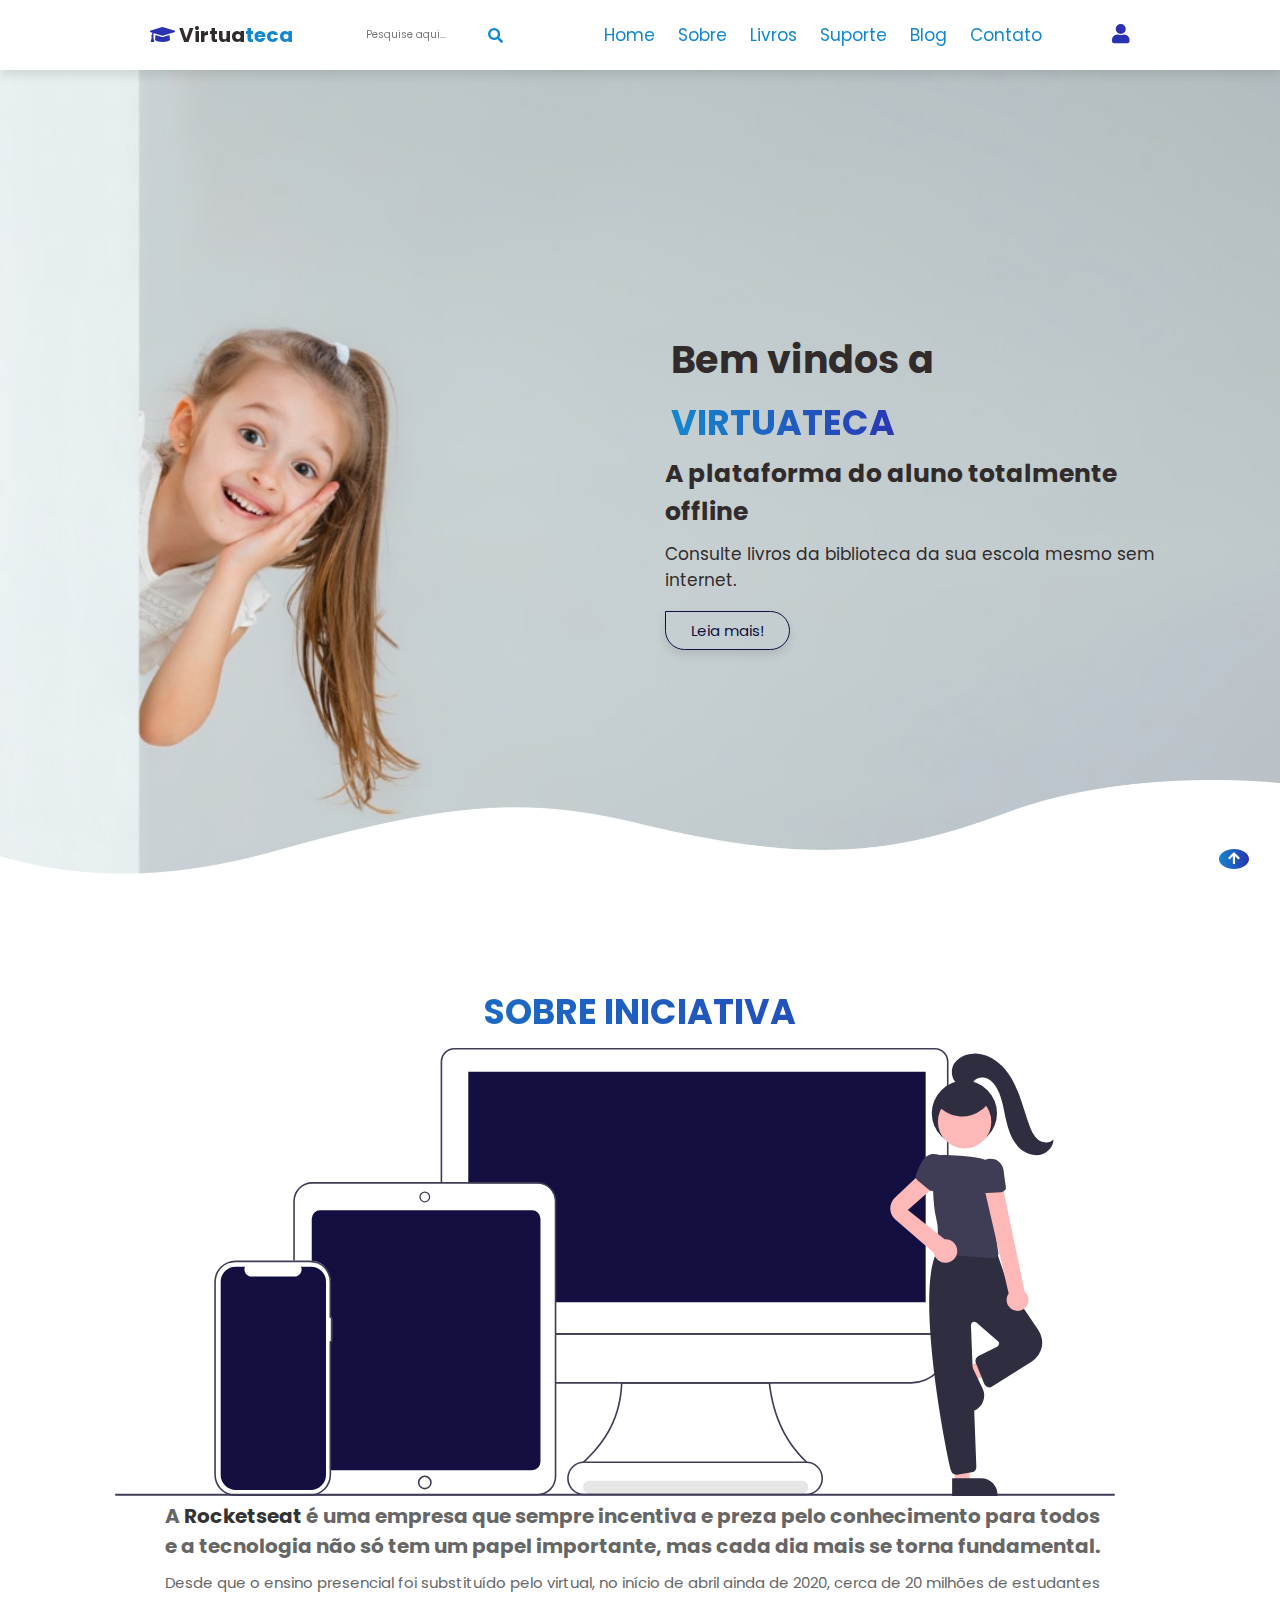
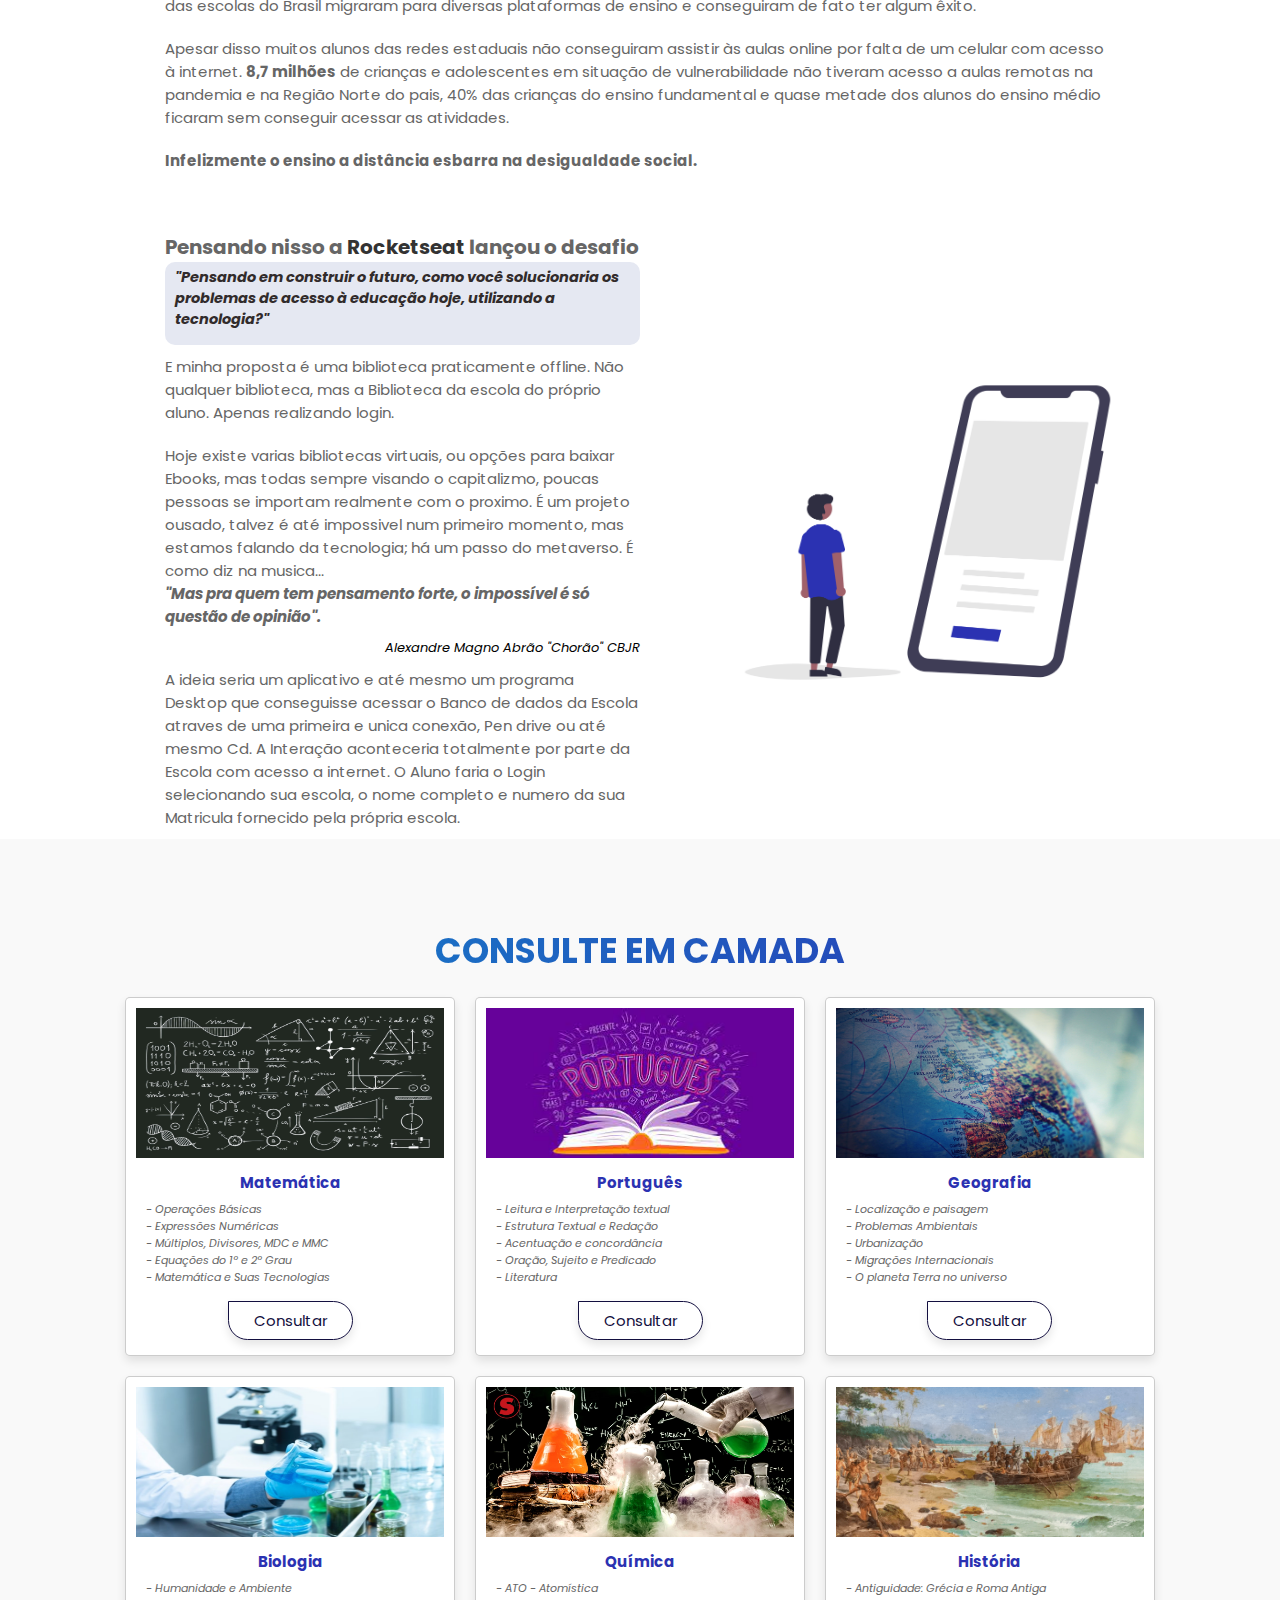
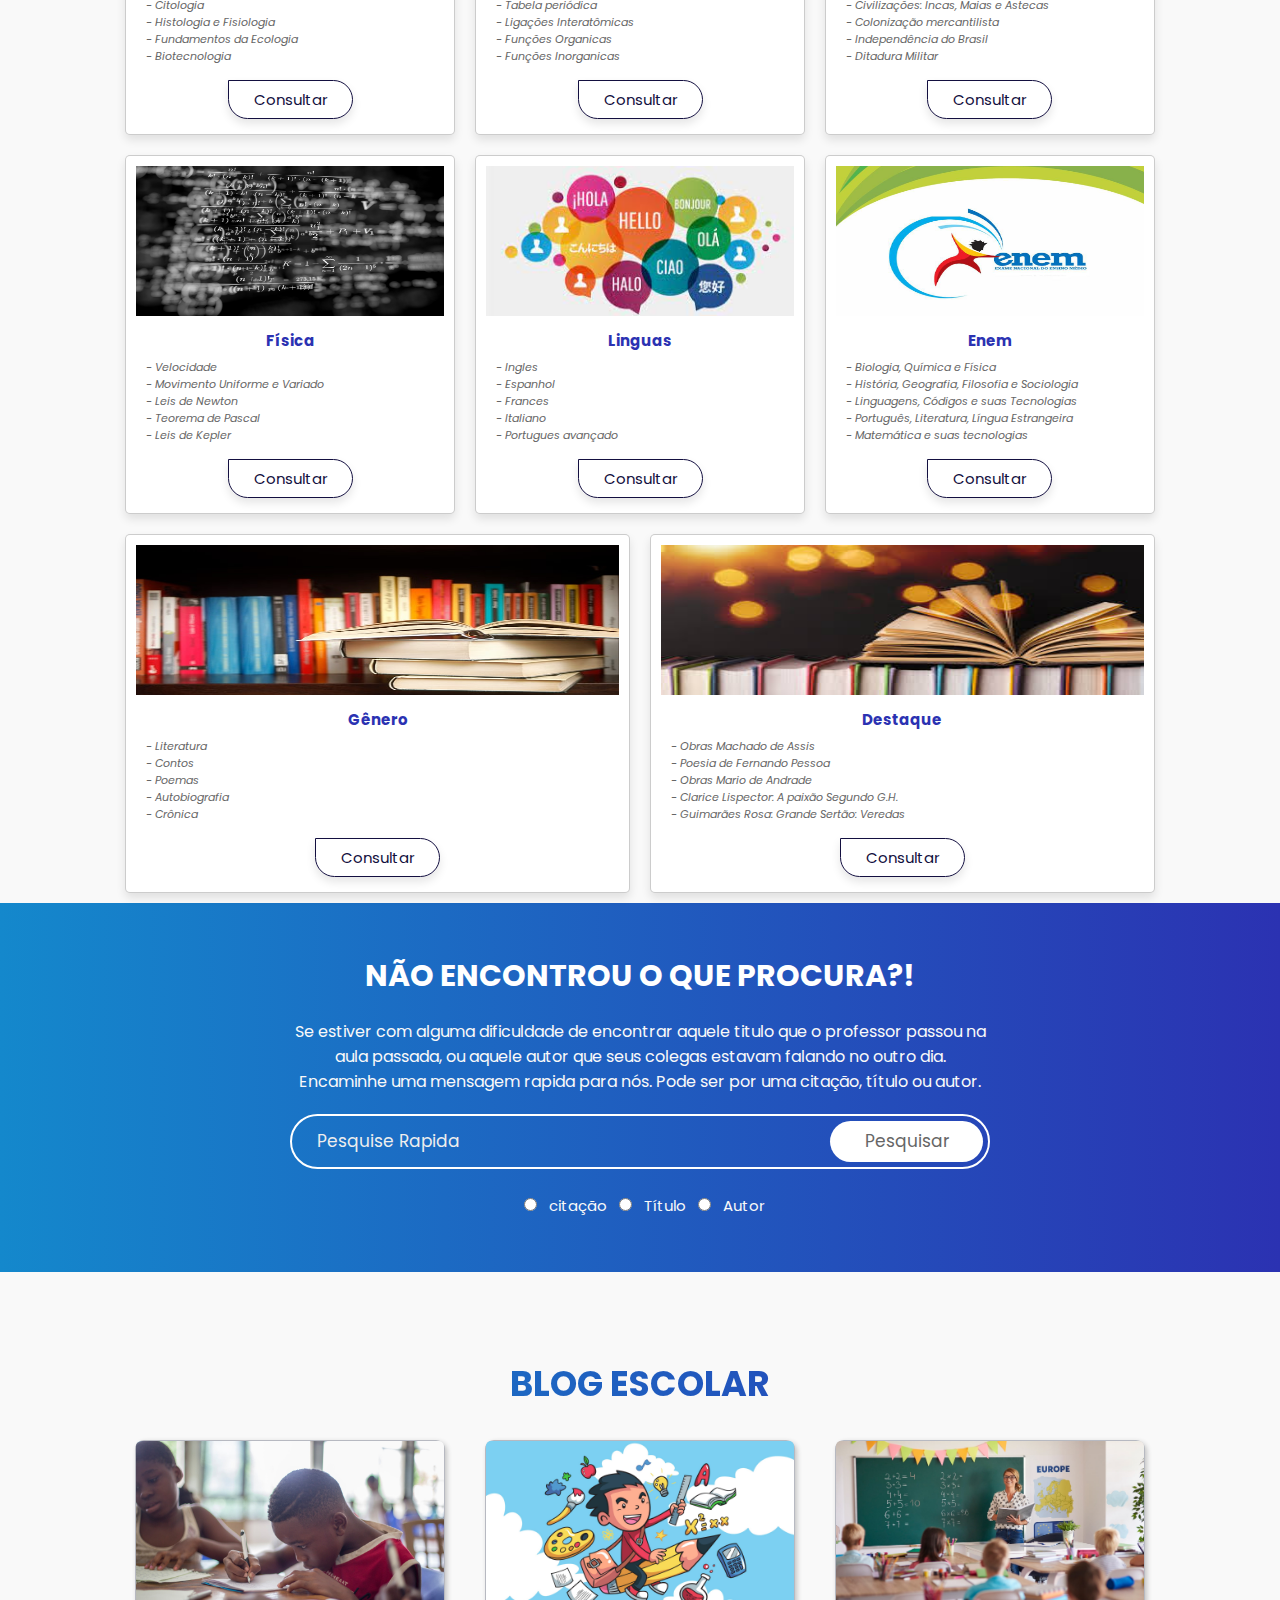
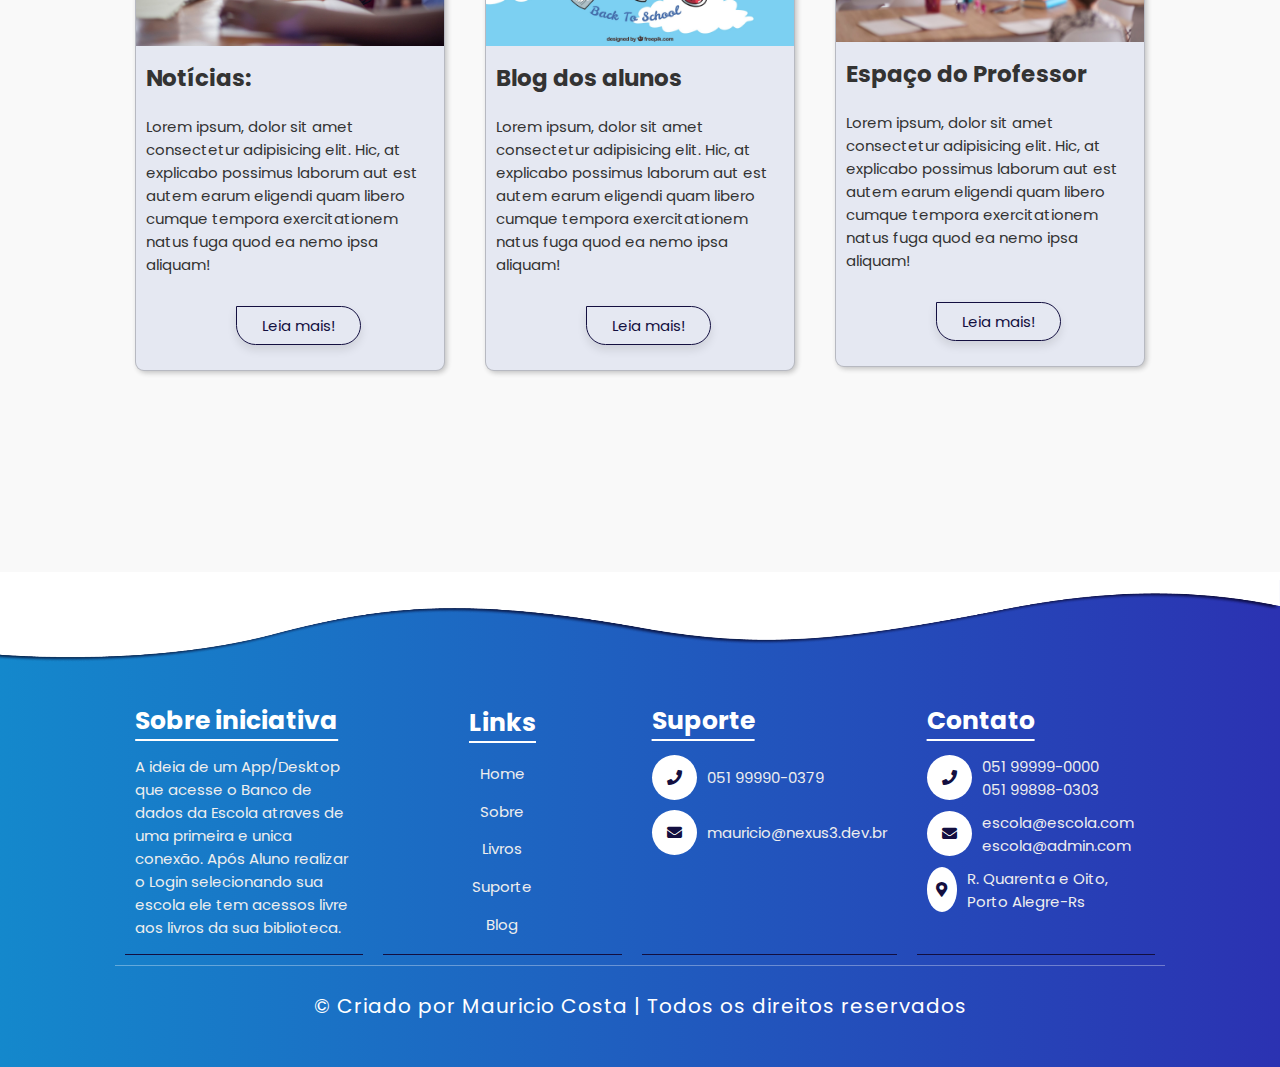
<file: index.html>
<!DOCTYPE html>
<html lang="pt-BR">
<head>
  <meta charset="UTF-8">
  <meta http-equiv="X-UA-Compatible" content="IE=edge">
  <meta name="viewport" content="width=device-width, initial-scale=1.0">
  <title>Biblioteca Virtual</title>
  <link rel="stylesheet" href="style.css">
  <link rel="stylesheet" href="https://use.fontawesome.com/releases/v5.15.4/css/all.css" />
  <link rel="shortcut icon" href="images/logo.png" type="image/x-icon">


</head>
<body>

  <!-- header star -->
  <header class="header">

      <a href="#" class="logo"> <i class="fas fa-graduation-cap"></i> Virtua<span>teca</span>
      </a>

      <form action="" class="search-btn">
        <input type="search" name="" id="search-btn" placeholder="Pesquise aqui..."
        />
        <label for="searcBox" class="fas fa-search"> </label>
      </form>

      <nav class="navbar">
        <a href="#home">Home</a>
        <a href="#about">Sobre</a>
        <a href="#books">Livros</a>
        <a href="#suportSubmit">Suporte</a>
        <a href="#blog">Blog</a>
        <a href="#footer">Contato</a>
      </nav>

      <div class="icons">
        <div class="fas fa-bars" id="menu-btn"></div>
        <div class="fas fa-user" id="login-btn"></div>
      </div>

      <form action="" class="login-form">

        <h3>login</h3>

        <div class="text-school">
          <label>Selecione sua escola</label>
          <select class="select-school">
            <option placeholder="Selecione sua escola"></option>
        <option>E.E.E Ruy Coelho</option>
        <option>E.E.E Getulio Vargas</option>
        <option>E.E.E Vicente XXII</option>
        <option>E.E.E Puc University</option>
        <option>E.E. Mãe de Deus</option>
      </select>
        </div>

        <input type="text"class="box" placeholder="digite seu nome completo" >
        <label for="registration"></label>
        <input type="password" id="registration" autocomplete="current-password" inputmode="numeric" placeholder="digite sua matricula" minlength="4"
        maxlength="6" size="6"  required class="box">

        <div class="remember">
          <input type="checkbox" name="" id="remember-me">
          <label for="remember-me">Gravar meus dados </label>
        </div>

        <input type="submit" value="Logar" class="btn">

        <div class="IdontRemember">
          <a href="#">Não lembro minha matricula</a>
        </div>
      </form>      
    </header>

    <!-- search form  -->
  <div class="search-form">

    <div id="close-search" class="fas fa-times"></div>
    <form action="">
        <input type="search" name="" placeholder="Pesquise aqui..." id="search-box">
        <label for="search-box" class="fas fa-search"></label>
    </form>
  </div>
<!-- header end -->
    


  <!-- home -->
    <section class="home" id="home">

      <div class="content">
            <h2> Bem vindos a</h2> 
            <div class="virtuateca">
              <h3>Virtuateca</h3>
            </div>
            <h4>A plataforma do aluno totalmente offline</h4>

            <p>
              Consulte livros da biblioteca da sua escola mesmo sem internet.
            </p>
            <a href="#about" class="btn">Leia mais!</a>
      </div>

      <img src="images/bottom_wave.png" class="wave" alt="">

    </section>

    <!-- about -->
    <section class="about" id="about">

      <h1 class="heading">Sobre Iniciativa</h1>

      <div class="column">
        
        <div class="image-left">
          <img src="images/devices.svg" alt="">
        </div>

        <div class="content">
          <h3>A <span>Rocketseat</span> é uma empresa que sempre incentiva e preza pelo conhecimento para todos e a tecnologia não só tem um papel importante, mas cada dia mais se torna fundamental.</h4>

          <p>
            Desde que o ensino presencial foi substituído pelo virtual, no início de abril ainda de 2020, cerca de 20 milhões de estudantes das escolas do Brasil migraram para diversas plataformas de ensino e conseguiram de fato ter algum êxito.
          </p>
          <p>
            Apesar disso muitos alunos das redes estaduais não conseguiram assistir às aulas online por falta de um celular com acesso à internet.
           <strong>8,7 milhões</strong> de crianças e adolescentes em situação de vulnerabilidade não tiveram acesso a aulas remotas na pandemia e na Região Norte do pais, 40% das crianças do ensino fundamental e quase metade dos alunos do ensino médio ficaram sem conseguir acessar as atividades.
          </p>
           <p><strong>
             Infelizmente o ensino a distância esbarra na desigualdade social.
           </strong></p>
        </div>
      </div>


      <div class="column right">  
        <div class="content">
          <h3>Pensando nisso a 
           <span>Rocketseat</span> lançou o desafio</h3>
          <div class="rocketseat">
            <h4>
              "Pensando em construir o futuro, como você solucionaria os problemas de acesso à educação hoje, utilizando a tecnologia?"
            </h4>
          </div>
          
          <p>
            E minha proposta é uma biblioteca praticamente offline. Não qualquer biblioteca, mas a Biblioteca da escola do próprio aluno.
            Apenas realizando login.
          </p>
          <p>
            Hoje existe varias bibliotecas virtuais, ou opções para baixar Ebooks, mas todas sempre visando o capitalizmo, poucas pessoas se importam realmente com o proximo.
            É um projeto ousado, talvez é até impossivel num primeiro momento, mas estamos falando da tecnologia; há um passo do metaverso. É como diz na musica...
            <br>
            <strong><i>"Mas pra quem tem pensamento forte,
              o impossível é só questão de opinião".</i> </strong>
          </p>
          <cite>Alexandre Magno Abrão "Chorão" CBJR </cite>
          <p>
            A ideia seria um aplicativo e até mesmo um programa Desktop que conseguisse acessar o Banco de dados da Escola atraves de uma primeira e unica conexão, Pen drive ou até mesmo Cd. A Interação aconteceria totalmente por parte da Escola com acesso a internet.
            O Aluno faria o Login selecionando sua escola, o nome completo e numero da sua Matricula fornecido pela própria escola.
          </p>
        </div>
        <div class="image-right">
          <img src="images/myApp.png" alt="">
          <button id="back-to-top"><i class="fas fa-arrow-up"></i></button>
        </div>
      </div>

      
    </section>
    
    
    <!-- books -->
    <section class="books" id="books">

      <h1 class="heading">Consulte em camada</h1>

      <div class="box-container">

        <div class="box">
          <img src="images/matematica.jpg" alt="">
          <h3>Matemática</h3>
          <ul>
            <li> - Operações Básicas</li>
            <li> - Expressões Numéricas</li>
            <li> - Múltiplos, Divisores, MDC e MMC</li>
            <li> - Equações do 1º e 2º Grau </li>
            <li> - Matemática e Suas Tecnologias</li>
          </ul>
          <a href="#" class="btn">Consultar</a>
        </div>

        <div class="box">
          <img src="images/portugues.jpg" alt="">
          <h3>Português</h3>
          <ul>
            <li> - Leitura e Interpretação textual</li>
            <li> - Estrutura Textual e Redação</li>
            <li> - Acentuação e concordância</li>
            <li> - Oração, Sujeito e Predicado</li>
            <li> - Literatura </li>
            
          </ul>
          <a href="#" class="btn">Consultar</a>
        </div>

        <div class="box">
          <img src="images/geografia.jpg" alt="">
          <h3>Geografia</h3>
          <ul>
            <li> - Localização e paisagem</li>
            <li> - Problemas Ambientais</li>
            <li> - Urbanização</li>
            <li> - Migrações Internacionais</li>
            <li> - O planeta Terra no universo</li>
          </ul>
          <a href="#" class="btn">Consultar</a>
        </div>



        <div class="box">
          <img src="images/biologia.jpg" alt="">
          <h3>Biologia</h3>
          <ul>
            <li> - Humanidade e Ambiente</li>
            <li> - Citologia</li>
            <li> - Histologia e Fisiologia</li>
            <li> - Fundamentos da Ecologia</li>
            <li> - Biotecnologia </li>
                      </ul>
          <a href="#" class="btn">Consultar</a>
        </div>

        <div class="box">
          <img src="images/quimica.jpg" alt="">
          <h3>Química</h3>
          <ul>
            <li> - ATO - Atomística</li>
            <li> - Tabela periódica</li>
            <li> - Ligações Interatômicas</li>
            <li> - Funções Organicas</li>
            <li> - Funções Inorganicas</li>
          </ul>
          <a href="#" class="btn">Consultar</a>
        </div>

        <div class="box">
          <img src="images/historia.png" alt="">
          <h3>História</h3>
          <ul>
            <li> - Antiguidade: Grécia e Roma Antiga</li>
            <li> - Civilizações: Incas, Maias e Astecas</li>
            <li> - Colonização mercantilista</li>
            <li> - Independência do Brasil</li>
            <li> - Ditadura Militar</li>
            
          </ul>
          <a href="#" class="btn">Consultar</a>
        </div>


        <div class="box">
          <img src="images/fisica.jpg" alt="">
          <h3>Física</h3>
          <ul>
            <li> - Velocidade</li>
            <li> - Movimento Uniforme e Variado</li>
            <li> - Leis de Newton</li>
            <li> - Teorema de Pascal</li>
            <li> - Leis de Kepler</li>
          </ul>
          <a href="#" class="btn">Consultar</a>
        </div>

        <div class="box">
          <img src="images/linguas.jpg" alt="">
          <h3>Linguas</h3>
          <ul>
            <li> - Ingles</li>
            <li> - Espanhol</li>
            <li> - Frances</li>
            <li> - Italiano</li>
            <li> - Portugues avançado</li>
          </ul>
          <a href="#" class="btn">Consultar</a>
        </div>

        
        <div class="box">
          <img src="images/enem.jpeg" alt="">
          <h3>Enem</h3>
          <ul>
            <li> - Biologia, Química e Física</li>
            <li> - História, Geografia, Filosofia e Sociologia</li>
            <li> - Linguagens, Códigos e suas Tecnologias</li>
            <li> - Português, Literatura, Língua Estrangeira</li>
            <li> - Matemática e suas tecnologias</li>
          </ul>
          <a href="#" class="btn">Consultar</a>
        </div>
        
        <div class="box">
          <img src="images/book.jpg" alt="">
          <h3>Gênero</h3>
          <ul>
            <li> - Literatura</li>
            <li> - Contos</li>
            <li> - Poemas</li>
            <li> - Autobiografia</li>
            <li> - Crônica</li>
          </ul>
          <a href="#" class="btn">Consultar</a>
        </div>


        <div class="box">
          <img src="images/books.jpg" alt="">
          <h3>Destaque</h3>
          <ul>
            <li> - Obras Machado de Assis</li>
            <li> - Poesia de Fernando Pessoa</li>
            <li> - Obras Mario de Andrade</li>
            <li> - Clarice Lispector: A paixão Segundo G.H.</li>
            <li> - Guimarães Rosa: Grande Sertão: Veredas</li>
          </ul>
          <a href="#" class="btn">Consultar</a>
        </div>


      </div>


    </section>

    <!-- Suport section -->
    <div class="suportSubmit" id="suportSubmit">

      <h3>Não encontrou o que procura?!</h3>
      <p>Se estiver com alguma dificuldade de encontrar aquele titulo que o professor passou na aula passada, ou aquele autor que seus colegas estavam falando no outro dia. Encaminhe uma mensagem rapida para nós. Pode ser por uma citação, título ou autor.</p>

      <form action="">
        <input type="text" placeholder="Pesquise rapida">
       <input type="submit" value="Pesquisar">

      </form>
      
      <div class="form-group">
        
        <input type="radio" name="searchFieldSelector" id="">
        <label for="searchFieldSelector">citação</label>
  
        <input type="radio" name="searchFieldSelector" id="">
        <label for="searchFieldSelector">Título</label>
  
        <input type="radio" name="searchFieldSelector" id="">
        <label for="searchFieldSelector">Autor</label>
      </div>

    </div>

    <!-- blog -->
    <section class="blog" id="blog">

        <h1 class="heading">Blog Escolar</h1>
  
        <div class="box-container">
  
          <div class="box">
            <img src="images/noticias.jpg" alt="">
            <h3>Notícias:</h3>           
            <p>Lorem ipsum, dolor sit amet consectetur adipisicing elit. Hic, at explicabo possimus laborum aut est autem earum eligendi quam libero cumque tempora exercitationem natus fuga quod ea nemo ipsa aliquam!</p>
            <a href="#" class="btn">Leia mais!</a>
          </div>
  
          <div class="box">
            <img src="images/blog-aluno.jpg" alt="">
            <h3>Blog dos alunos</h3>
            <p>Lorem ipsum, dolor sit amet consectetur adipisicing elit. Hic, at explicabo possimus laborum aut est autem earum eligendi quam libero cumque tempora exercitationem natus fuga quod ea nemo ipsa aliquam!</p>
            <a href="#" class="btn">Leia mais!</a>
          </div>
  
          <div class="box">
            <img src="images/turma.jpg" alt="">
            <h3>Espaço do Professor</h3>
            <p>Lorem ipsum, dolor sit amet consectetur adipisicing elit. Hic, at explicabo possimus laborum aut est autem earum eligendi quam libero cumque tempora exercitationem natus fuga quod ea nemo ipsa aliquam!</p>
            <a href="#" class="btn">Leia mais!</a>
          </div>

          </div>
    </section>

    <!-- footer -->
    <section class="footer" id="footer">

      <img src="images/top_wave.png" alt="">

      <div class="box-container">

        <div class="box box-about">
          <h3>Sobre iniciativa</h3>
          <p>A ideia de um App/Desktop que acesse o Banco de dados da Escola atraves de uma primeira e unica conexão.
            Após Aluno realizar o Login selecionando sua escola ele tem acessos livre aos livros da sua biblioteca.</p>
        </div>

       <div class="box links">
          <h3>Links</h3>
          <a href="#home"> Home </a>
          <a href="#about"> Sobre </a>
          <a href="#books"> Livros </a>
          <a href="#suportSubmit"> Suporte </a>
          <a href="#blog"> Blog </a>
        </div> 

        <div class="box">
          <h3>Suporte</h3>
          <div class="suport">
            <i class="fas fa-phone"></i>
            <p>051 99990-0379</p>
          </div>
          <div class="suport">
            <i class="fas fa-envelope"></i>
            <p>mauricio@nexus3.dev.br</p>
          </div>

        </div>

        <div class="box">
          <h3>Contato</h3>
          <div class="info">
            <i class="fas fa-phone"></i>
            <p>051 99999-0000 <br> 051 99898-0303</p>
          </div>
          <div class="info">
            <i class="fas fa-envelope"></i>
            <p>escola@escola.com <br> escola@admin.com</p>
          </div>
          <div class="info">
            <i class="fas fa-map-marker-alt"></i>
            <p>R. Quarenta e Oito, Porto Alegre-Rs</p>
          </div>


        </div>


      </div>

      <h1 class="credit"> &copy Criado por Mauricio Costa | Todos os direitos reservados</h1>

    </section>


    <script src="script.js"></script>
</body>
</html>
</file>
<file: style.css>
@import url(https://fonts.googleapis.com/css?family=Poppins:100,100italic,200,200italic,300,300italic,regular,italic,500,500italic,600,600italic,700,700italic,800,800italic,900,900italic);

* {
  font-family: 'Poppins', sans-serif;
  margin: 0;
  padding: 0;
  box-sizing: border-box;
  outline: none;
  text-decoration: none;
  border: none;
}

:root {
  --white-light: #fff;
  --white-dark: #f9f9f9;
  --text-color: rgb(49, 43, 43);
  --primary: #1488cc;
  --secondary: #2b32b2;
  --text-color-blue: #130f40;
  --box-shadow: 0 0.5rem 1rem rgba(0, 0, 0, 0.1);
  --gradient: linear-gradient(90deg, var(--primary), var(--secondary));
}

*::selection {
  background: var(--text-color-blue);
  color: var(--white-light);
}

@keyframes fadeIn {
  0% {
    transform: translateY(3rem);
    opacity: 0;
  }
}

html {
  font-size: 62.5%;
  overflow-x: hidden;
  scroll-behavior: smooth;
}
html::-webkit-scrollbar {
  width: 1rem;
}

html::-webkit-scrollbar-track {
  background: transparent;
}

html::-webkit-scrollbar-thumb {
  background: var(--gradient);
  border-radius: 5rem;
}

body {
  background: var(--white-dark);
}

section {
  min-height: 100vh;
  padding: 0 9%;
  padding-top: 7.5rem;
}

.btn {
  display: inline-block;
  margin-top: 0.8rem;
  padding: 0.7rem 2.5rem;
  border-radius: 5rem;
  border-top-left-radius: 0;
  border: 0.1rem solid var(--text-color-blue);
  box-shadow: 0 0.5rem 1rem rgba(0, 0, 0, 0.1);
  cursor: pointer;
  background: none;
  color: var(--text-color-blue);
  font-size: 1.5rem;
  overflow: hidden;
  z-index: 0;
  position: relative;
}

.btn::before {
  content: '';
  position: absolute;
  top: 0;
  left: 0;
  height: 100%;
  width: 100%;
  background-image: var(--gradient);

  z-index: -1;
  transition: 0.3s linear;
  clip-path: circle(0% at 0% 5%);
}

.btn:hover::before {
  clip-path: circle(100%);
}

.btn:hover {
  color: var(--white-light);
}

/* HEADER STYLING */

.header {
  position: fixed;
  top: 0;
  left: 0;
  right: 0;
  background: var(--white-light);
  box-shadow: var(--box-shadow);
  padding: 2rem 9%;
  display: flex;
  align-items: center;
  justify-content: space-around;
  z-index: 1000;
}

.logo {
  font-size: 2rem;
  color: rgb(49, 43, 43);
  font-weight: bold;
}

.logo span {
  color: var(--primary);
}

.logo:hover span {
  color: var(--secondary);
}

.logo i {
  color: var(--secondary);
}

.navbar a {
  margin-left: 2rem;
  font-size: 1.7rem;
  color: var(--primary);
}

.navbar a:hover {
  color: var(--secondary);
}

.icons div {
  font-size: 2rem;
  color: var(--secondary);
  cursor: pointer;
}

.icons div:hover {
  color: var(--primary);
}

.header .search-btn {
  border-radius: 0.5rem;
  display: flex;
  align-items: center;
  height: 1rem;
  width: 15rem;
}

.header .search-btn input {
  width: 100%;
  background: none;
  text-transform: none;
  font-size: 1rem;
  color: var(--text-color-blue);
  padding: 0.3rem;
}

.header .search-btn label {
  font-size: 1.5rem;
  margin: 1rem;
  color: var(--primary);
  cursor: pointer;
}

.header .search-btn label:hover {
  color: var(--secondary);
}

.search-form {
  position: fixed;
  top: 0;
  left: 0;
  height: 100%;
  width: 100%;
  background: rgba(0, 0, 0, 0.8);
  display: flex;
  align-items: center;
  justify-content: center;
  z-index: 1000;
  transform: translateY(-110%);
}

.search-form.active {
  transform: translateY(0%);
  transition: 1.5s;
}

#close-search {
  position: absolute;
  top: 1.5rem;
  right: 2.5rem;
  cursor: pointer;
  color: var(--white-light);
  font-size: 5rem;
}

#close-search:hover {
  color: var(--text-color-blue);
}

.search-form form {
  width: 70rem;
  padding: 0 2rem;
  padding-bottom: 2rem;
  border-bottom: 0.2rem solid var(--white-light);
  display: flex;
  align-items: center;
}

.search-form input {
  width: 100%;
  font-size: 1.7rem;
  color: var(--white-light);
  text-transform: none;
  background: none;
}

.search-form input::placeholder {
  color: #aaa;
}

.search-form label {
  font-size: 3rem;
  cursor: pointer;
  color: var(--white-light);
  margin: 1rem;
}

.search-form label:hover {
  color: var(--primary);
}

#menu-btn {
  display: none;
  /* media query */
}

.login-form {
  position: absolute;
  top: 120%;
  right: 3rem;
  width: 27rem;
  border-radius: 1rem;
  background: var(--white-light);
  box-shadow: var(--box-shadow);
  padding: 3rem;
  display: none;
}

.login-form.active {
  display: block;
  animation: fadeIn 0.4s linear;
}

.login-form h3 {
  color: var(--text-color);
  font-size: 2.5rem;
  color: var(--text-color-blue);
  padding-bottom: 0.5rem;
  display: flex;
  justify-content: center;
}

.text-school label {
  display: flex;
  justify-content: center;
  gap: 1rem;
}

.select-school {
  width: 100%;
  margin: 0.5rem 0;
  color: var(--white-light);
  background: var(--text-color-blue);
}

.box {
  width: 100%;
  border-width: 1rem;
  padding: 1rem;
  font-size: 1rem;
  color: var(--text-color);
  text-transform: none;
  margin: 0.7rem 0;
  border-bottom: 0.1rem solid var(--text-color-blue);
}

.remember {
  display: flex;
  align-items: center;
  gap: 0.5rem;
  padding: 1rem 0;
}

.remember label {
  font-size: 0.8rem;
  cursor: pointer;
  color: lightslategray;
}

.header .login-form .btn {
  width: 100%;
  text-align: center;
  margin: 0.5rem 0;
  font-size: 1.2rem;
}

.header .login-form .btn:hover {
  background: var(--text-color-blue);
}

.IdontRemember {
  display: flex;
  justify-content: space-between;
  align-items: center;
  margin-top: 1rem;
}

.IdontRemember a {
  font-size: 0.8rem;
  color: darkred;
}

.IdontRemember a:hover {
  color: var(--text-color);
  text-decoration: underline;
}

/* HOME STYLING */

.home {
  min-height: 100vh;
  display: flex;
  align-items: center;
  justify-content: flex-end;
  background: url(images/capa.jpg) no-repeat;
  background-position: center;
  background-size: cover;
  position: relative;
}

.content {
  width: 50rem;
}

.content h2 {
  font-size: 3.8rem;
  color: var(--text-color);
  text-transform: none;
  width: 30rem;
  height: 6rem;
  padding: 0.6rem;
  margin: 0.5rem 0;
}

.virtuateca {
  width: 25rem;
  height: 6rem;
  padding: 0.6rem;
  margin: 0.5rem 0;
}

.content .virtuateca h3 {
  background: var(--gradient);
  color: transparent;
  -webkit-background-clip: text;
  background-clip: text;
  font-size: 3.5rem;
  transition: 1.5s;
  text-transform: uppercase;
}
.content .virtuateca h3:hover {
  font-size: 3.6rem;
  transition: 1s;
  cursor: pointer;
}

.content h4 {
  font-size: 2.5rem;
  color: var(--text-color);
  padding-bottom: 1rem;
  text-transform: none;
}

.home .content p {
  font-size: 1.7rem;
  color: var(--text-color);
  padding-bottom: 1rem;
  text-transform: none;
}

.wave {
  position: absolute;
  bottom: 0;
  left: 0;
  width: 100%;
  height: 12rem;
}

/* ABOUT STYLING ---------- */

#back-to-top {
  position: fixed;
  bottom: 3rem;
  right: 3rem;
  border-radius: 100%;
  border: 1px solid;
  background: var(--gradient);
  color: var(--white-light);
}
.fa-arrow-up {
  width: 3rem;
}

.about {
  background: var(--white-light);
}

.about .column {
  display: flex;
  align-items: center;
  justify-content: center;
  flex-wrap: wrap;
}

.about .column .image-left {
  flex: 1 1 50rem;
  margin-right: 5rem;
}

.about .column .image-left img {
  width: 100%;
}

.about .column .content {
  flex: 1 1 40rem;
  margin: 0 5rem;
}

.about .column .content h3 {
  font-size: 2rem;
  color: #666;
}

.about .column .content h3 span {
  font-size: 2rem;
  color: #333;
  text-transform: none;
}

.about .column .content h3 span:hover {
  color: #666;
}

.about .column .content .rocketseat {
  border: rgb(194, 189, 189);
  background: #e5e8f2;
  border-radius: 1rem;
  padding: 0.5rem 1rem;
}

.about .column .content h4 {
  font-size: 1.45rem;
  font-style: italic;
}

.about .column .content p {
  font-size: 1.5rem;
  color: #666;
  padding: 1rem 0;
}

.about .column .image-right {
  flex: 1 1 40rem;
}

.about .column .image-right img {
  width: 100%;
}

.right {
  margin-top: 5rem;
}

.about cite {
  display: flex;
  justify-content: flex-end;
  font-size: 1.3rem;
}

/* BOOKS STYLING */

.heading {
  text-align: center;
  background: var(--gradient);
  color: transparent;
  -webkit-background-clip: text;
  background-clip: text;
  font-size: 3.5rem;
  text-transform: uppercase;
  padding: 1rem;
}

.books .box-container {
  display: flex;
  align-items: center;
  justify-content: center;
  flex-wrap: wrap;
}

.books .box-container .box {
  flex: 1 1 25rem;
  background: var(--white-light);
  border-radius: 0.5rem;
  border: 0.1rem solid rgba(0, 0, 0, 0.2);
  box-shadow: 0 0.5rem 1rem rgba(0, 0, 0, 0.1);
  margin: 1rem;
  padding: 1rem 1rem;
  text-align: center;
  transition: 0.2s linear;
}

.books .box-container .box img {
  height: 15rem;
  width: 100%;
}

.books .box-container .box h3 {
  font-size: 1.5rem;
  color: var(--secondary);
  padding-top: 0.8rem;
}

.books .box-container .box ul {
  font-size: 1.1rem;
  color: #666;
  padding: 0.7rem 1rem;
  list-style: none;
  font-style: oblique;
}
.books .box-container .box ul li {
  display: flex;
  cursor: pointer;
}

.books .box-container .box ul li:hover {
  color: var(--text-color-blue);
  transform: scale(1.1);
}

/* <-- SUPORT-SUBMIT STYLING --> */

.suportSubmit {
  text-align: center;
  padding: 5rem 1rem;
  background: var(--gradient);
}

.suportSubmit h3 {
  color: var(--white-light);
  font-size: 3rem;
  text-transform: uppercase;
}

.suportSubmit p {
  color: var(--white-dark);
  font-size: 1.6rem;
  margin: 2rem auto;
  width: 70rem;
}

.suportSubmit form {
  display: flex;
  max-width: 70rem;
  border: 0.2rem solid var(--white-light);
  padding: 0.5rem;
  border-radius: 5rem;
  margin: 2rem auto;
  height: 5.5rem;
}

.suportSubmit form input[type='text'] {
  padding: 0 2rem;
  font-size: 1.7rem;
  background: none;
  width: 100%;
  color: var(--white-dark);
  text-transform: none;
}

.suportSubmit form input[type='text']::placeholder {
  color: #eee;
  text-transform: capitalize;
}

.suportSubmit form input[type='submit'] {
  background: var(--white-light);
  color: #666;
  width: 20rem;
  font-size: 1.7rem;
  border-radius: 5rem;
  cursor: pointer;
}

.suportSubmit form input[type='submit']:hover {
  color: var(--text-color-blue);
}

.suportSubmit .form-group {
  font-size: 1.5rem;
  color: var(--white-dark);
  padding: 0.5rem;
}

.suportSubmit .form-group input[type='radio'] {
  margin: 0 0.8rem;
}

/* BLOG STYLING  */

.blog .box-container {
  display: flex;
  align-items: flex-start;
  justify-content: space-between;
  flex-wrap: wrap;
}

.blog .box-container .box {
  flex: 1 1 30rem;
  background: #e5e8f2;
  border-radius: 0.9rem;
  border: 0.1rem solid rgba(0, 0, 0, 0.2);
  box-shadow: rgb(195, 195, 195) 2px 2px 5px 0px;
  margin: 2rem;
  width: 35rem;
  padding: 0;
}

.blog .box-container .box:hover {
  transform: scale(1.05);
  transition: 1s;
}

.blog .box-container .box img {
  width: 100%;
  border-radius: 5px 5px 0px 0px;
}

.blog .box-container .box h3 {
  font-size: 2.3rem;
  color: #333;
  padding: 1rem;
}

.blog .box-container .box p {
  font-size: 1.5rem;
  color: #333;
  padding: 1rem;
}

.blog .box-container .btn {
  margin: 2rem 0 2rem 10rem;
}

/* FOOTER STYLING */

.footer {
  position: relative;
  background: var(--gradient);
  background-position: center;
  background-size: center;
  background-size: cover;
  padding-top: 10rem;
  padding-bottom: 0rem;
  min-height: 55vh;
}

.footer img {
  position: absolute;
  top: 0;
  left: 0;
  height: 10rem;
  width: 100%;
}

.footer .box-container {
  display: flex;
  flex-wrap: wrap;
}

.footer .box-container .box {
  flex: 1 1 20rem;
  margin: 1rem;
}

.footer .box-container .box h3 {
  font-size: 2.5rem;
  padding: 1rem 0;
  color: var(--white-light);
  text-decoration: underline;
  text-underline-offset: 1rem;
}
.footer .box-container .box p {
  font-size: 1.5rem;
  padding: 0.5rem 0;
  color: #eee;
}
.footer .box-container .box a {
  display: block;
  font-size: 1.5rem;
  padding: 0.5rem 0;
  color: #eee;
}

.footer .box-container .box a:hover {
  text-decoration: underline;
}

.links {
  display: grid;
  place-items: center;
}

.footer .box-container .box .suport {
  display: flex;
  align-items: center;
  cursor: pointer;
}

.footer .box-container .box .suport:hover {
  transform: scale(1.05);
  transition: 1s;
}

.footer .box-container .box .suport i {
  margin: 0.5rem 0;
  margin-right: 1rem;
  border-radius: 50%;
  background: var(--white-light);
  color: var(--text-color-blue);
  font-size: 1.5rem;
  height: 4.5rem;
  width: 4.5rem;
  line-height: 4.5rem;
  text-align: center;
}

.footer .box-container .box .info {
  display: flex;
  align-items: center;
  cursor: pointer;
}

.footer .box-container .box .info:hover {
  transform: scale(1.05);
  transition: 1s;
}

.footer .box-container .box .info i {
  margin: 0.5rem 0;
  margin-right: 1rem;
  border-radius: 50%;
  background: var(--white-light);
  color: var(--text-color-blue);
  font-size: 1.5rem;
  height: 4.5rem;
  width: 4.5rem;
  line-height: 4.5rem;
  text-align: center;
}

.footer .credit {
  text-align: center;
  color: var(--white-light);
  font-size: 2rem;
  font-weight: normal;
  padding: 2.5rem 1rem;
  border-top: 0.1rem solid #fff5;
  letter-spacing: 0.1rem;
}

/* media queries ------------------------------------- */
@media (max-width: 991px) {
  html {
    font-size: 55%;
  }

  section {
    padding: 0 3%;
    padding-top: 7.5rem;
    padding-bottom: 2rem;
  }
  .header {
    padding: 2rem 3rem;
    justify-content: space-between;
  }

  .home {
    justify-content: center;
    align-items: center;
    background-position: right;
  }

  .home .content {
    display: grid;
    place-content: center;
    text-align: center;
    padding-bottom: 5rem;
  }
  .content h2 {
  }

  .home .content h3 {
    font-size: 3.9rem;
  }
}

@media (max-width: 768px) {
  #menu-btn {
    display: inline-block;
  }

  .header {
    padding: 2rem 5rem;
    justify-content: space-between;
  }

  .login-form {
    height: 60rem;
  }
  .login-form h3 {
    font-size: 5rem;
  }
  .text-school label {
    font-size: 2.5rem;
  }

  .select-school {
    height: 3.5rem;
  }
  .box {
    font-size: 2.6rem;
  }
  .remember label {
    font-size: 2rem;
  }

  .header .login-form .btn {
    font-size: 2rem;
  }
  .IdontRemember a {
    font-size: 1.8rem;
  }

  .btn {
    font-size: 2rem;
  }

  .header .search-btn input {
    width: 20rem;
  }

  .search-btn input::placeholder {
    font-size: 1.6rem;
  }
  .header .search-btn label {
    font-size: 2rem;
  }

  .icons div {
    margin: 1rem;
  }

  .header .navbar {
    position: absolute;
    top: 99%;
    left: 0;
    right: 0;
    background: var(--white-light);
    clip-path: polygon(0 0, 100% 0, 100% 0, 0 0);
  }

  .header .navbar.active {
    clip-path: polygon(0 0, 100% 0, 100% 100%, 0 100%);
    animation: fadeIn 0.4s linear;
  }

  .header .navbar a {
    display: block;
    margin: 2rem;
    font-size: 2rem;
    cursor: pointer;
  }

  .header .navbar a:hover {
    color: var(--secondary);
  }

  .home .content {
    display: grid;
    place-items: center;
  }

  .home .content h3 {
    font-size: 3.5rem;
  }
  .home .content h3:hover {
    font-size: 3.6rem;
  }

  .home .content p {
    font-size: 2rem;
    margin-bottom: 3rem;
  }

  .about .image-left {
    padding-bottom: 1rem;
  }

  .about {
    font-size: 3rem;
  }
  .about .column .content p {
    font-size: 2.2rem;
  }

  .about .column .content h3 {
    font-size: 3rem;
  }
  .about .column .content h3 span {
    font-size: 3rem;
  }

  .rocketseat {
    margin: 1rem 0.5rem;
  }

  .about cite {
    font-size: 2.5rem;
  }

  .about .column .content h4 {
    font-size: 2rem;
  }

  .books .box-container .box h3 {
    font-size: 2.5rem;
  }

  .books .box-container .box ul {
    font-size: 2rem;
  }

  .suportSubmit p {
    font-size: 2rem;
  }

  .blog .box-container .box p {
    font-size: 2rem;
  }
}

@media (max-width: 500px) {
  html {
    font-size: 33%;
    height: 100vmin;
    max-width: 100vw;
    align-items: center;
  }

  .header .login-form {
    width: 90%;
  }
  .header {
    font-size: 5rem;
    justify-content: space-between;
  }

  .icons div {
    font-size: 3rem;
  }

  .logo {
    padding: 0;
    margin-left: 0;
    left: 5px;
    font-size: 2.6rem;
  }
  .header .search-btn {
    position: relative;
    left: -7rem;
  }
  .header .search-btn label {
    font-size: 3rem;
  }

  .search-form {
    max-width: 90vw;
  }

  .content h2 {
    font-size: 4rem;
  }

  .virtuateca {
    font-size: 4rem;
  }
}

@media (max-width: 360px) {
  html {
    font-size: 30%;
    min-height: 100vmin;
    width: 100vmin;
  }

  .logo i {
    font-size: 2.5rem;
  }
  .header .search-btn {
    display: flex;
    justify-content: center;
    width: 7rem;
  }

  .icons div {
    font-size: 2.5rem;
  }
  .home .content p {
    font-size: 2.6rem;
  }

  .about .column .content p {
    font-size: 3rem;
  }

  .books .box-container .box li {
    font-size: 2.8rem;
  }

  .blog .box-container .box p {
    font-size: 2.5rem;
  }

  .suportSubmit {
    max-width: 100%;
    padding: 5rem 1rem;
  }

  .suportSubmit h3 {
    font-size: 2.5rem;
  }

  .suportSubmit form input[type='submit'] {
    width: 15rem;
  }

  .suportSubmit .form-group {
    font-size: 2.5rem;
  }

  #back-to-top {
    bottom: 5rem;
    right: 5rem;
  }
}
</file>
